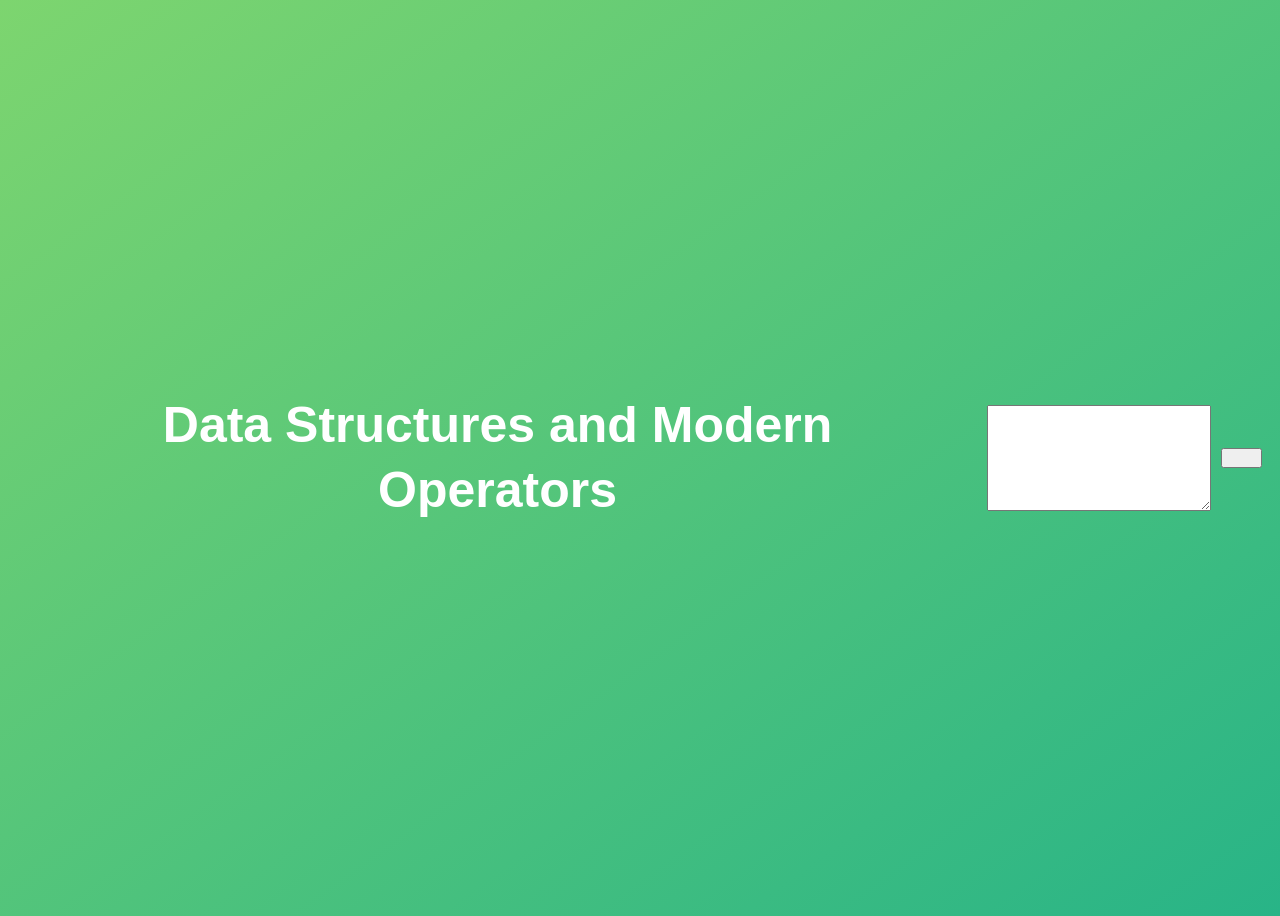
<file: ds-operators-strings/index.html>
<!DOCTYPE html>
<html lang="en">
  <head>
    <meta charset="UTF-8" />
    <meta name="viewport" content="width=device-width, initial-scale=1.0" />
    <meta http-equiv="X-UA-Compatible" content="ie=edge" />
    <title>Data Structures and Modern Operators</title>
    <style>
      body {
        height: 100vh;
        display: flex;
        align-items: center;
        background: linear-gradient(to top left, #28b487, #7dd56f);
      }
      h1 {
        font-family: sans-serif;
        font-size: 50px;
        line-height: 1.3;
        width: 100%;
        padding: 30px;
        text-align: center;
        color: white;
      }
      button {
        width: 50px;
        height: 20px;
        margin: 10px;
      }
      textarea {
        width: 300px;
        height: 100px;
      }
    </style>
  </head>
  <body>
    <h1>Data Structures and Modern Operators</h1>
    <script src="script.js"></script>
  </body>
</html>
</file>
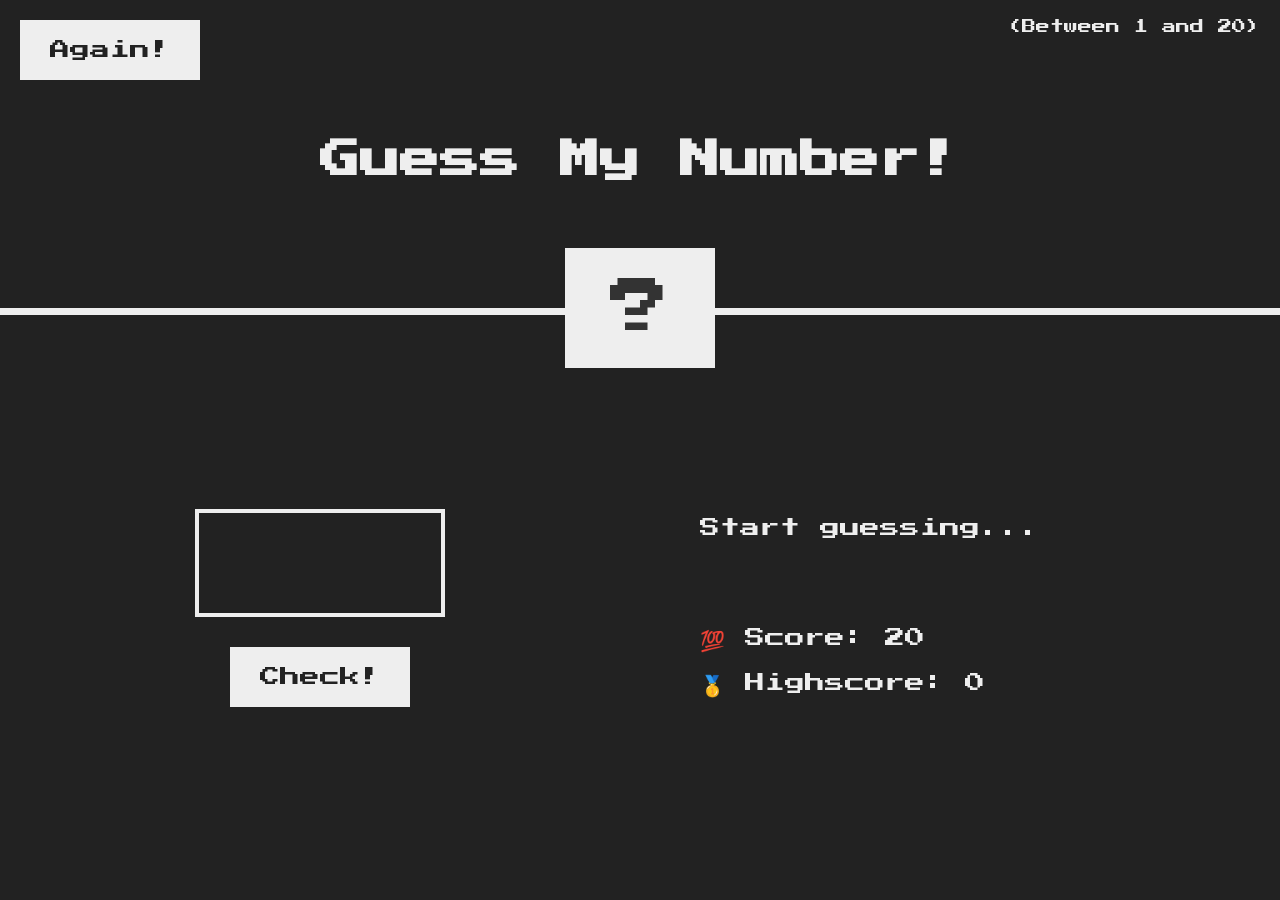
<file: guess-number/index.html>
<!DOCTYPE html>
<html lang="en">
  <head>
    <meta charset="UTF-8" />
    <meta name="viewport" content="width=device-width, initial-scale=1.0" />
    <meta http-equiv="X-UA-Compatible" content="ie=edge" />
    <link rel="stylesheet" href="style.css" />
    <title>Guess My Number!</title>
  </head>
  <body>
    <header>
      <h1>Guess My Number!</h1>
      <p class="between">(Between 1 and 20)</p>
      <button class="btn again">Again!</button>
      <div class="number">?</div>
    </header>
    <main>
      <section class="left">
        <input type="number" class="guess" />
        <button class="btn check">Check!</button>
      </section>
      <section class="right">
        <p class="message">Start guessing...</p>
        <p class="label-score">💯 Score: <span class="score">20</span></p>
        <p class="label-highscore">
          🥇 Highscore: <span class="highscore">0</span>
        </p>
      </section>
    </main>
    <script src="script.js"></script>
  </body>
</html>
</file>
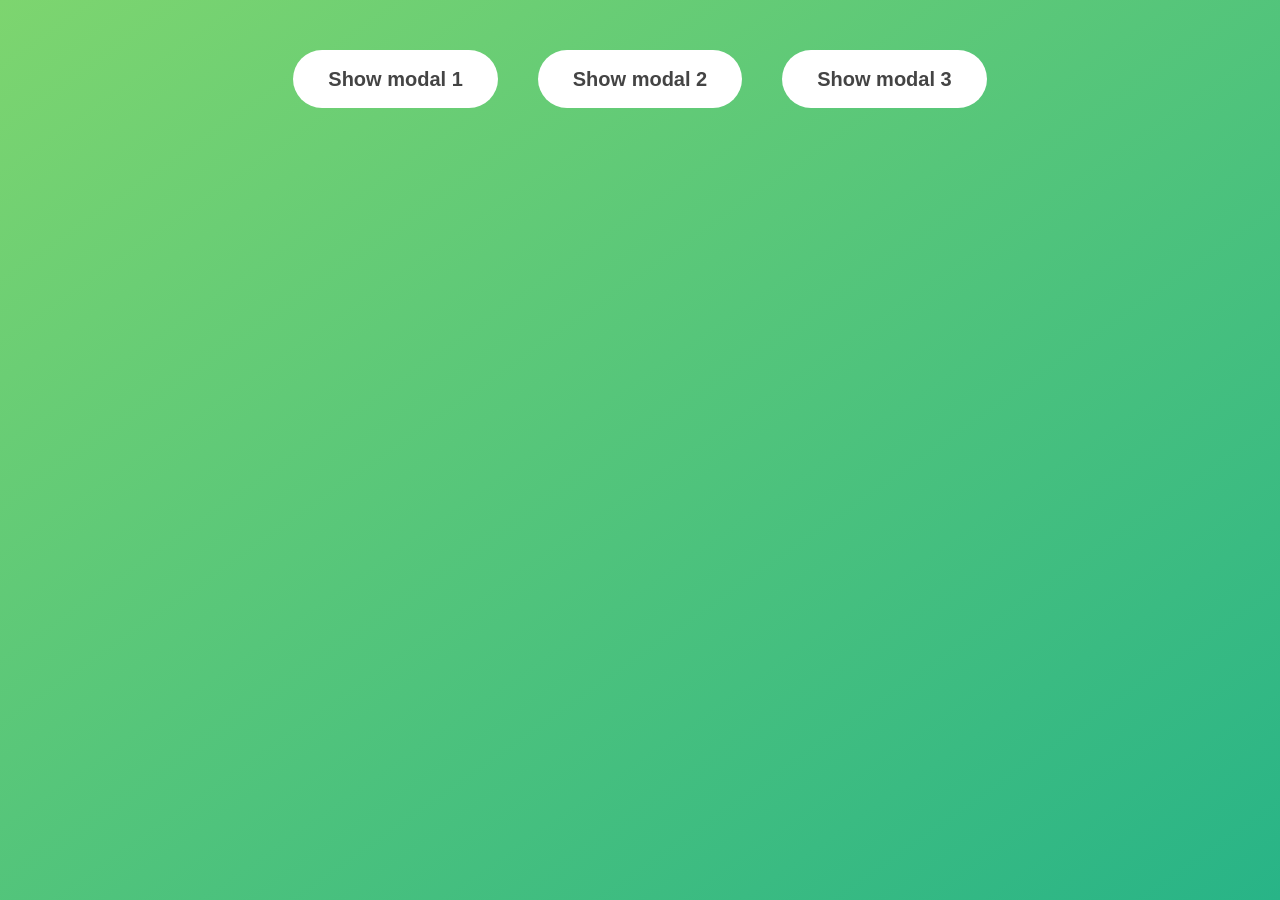
<file: modal/index.html>
<!DOCTYPE html>
<html lang="en">
  <head>
    <meta charset="UTF-8" />
    <meta name="viewport" content="width=device-width, initial-scale=1.0" />
    <meta http-equiv="X-UA-Compatible" content="ie=edge" />
    <link rel="stylesheet" href="style.css" />
    <title>Modal window</title>
  </head>
  <body>
    <button class="show-modal">Show modal 1</button>
    <button class="show-modal">Show modal 2</button>
    <button class="show-modal">Show modal 3</button>
    <div class="modal hidden">
      <button class="close-modal">&times;</button>
      <h1>I'm a modal window 😍</h1>
      <p>
        Lorem ipsum dolor sit amet, consectetur adipisicing elit, sed do eiusmod
        tempor incididunt ut labore et dolore magna aliqua. Ut enim ad minim
        veniam, quis nostrud exercitation ullamco laboris nisi ut aliquip ex ea
        commodo consequat. Duis aute irure dolor in reprehenderit in voluptate
        velit esse cillum dolore eu fugiat nulla pariatur. Excepteur sint
        occaecat cupidatat non proident, sunt in culpa qui officia deserunt
        mollit anim id est laborum.
      </p>
    </div>
    <div class="overlay hidden"></div>

    <script src="script.js"></script>
  </body>
</html>
</file>
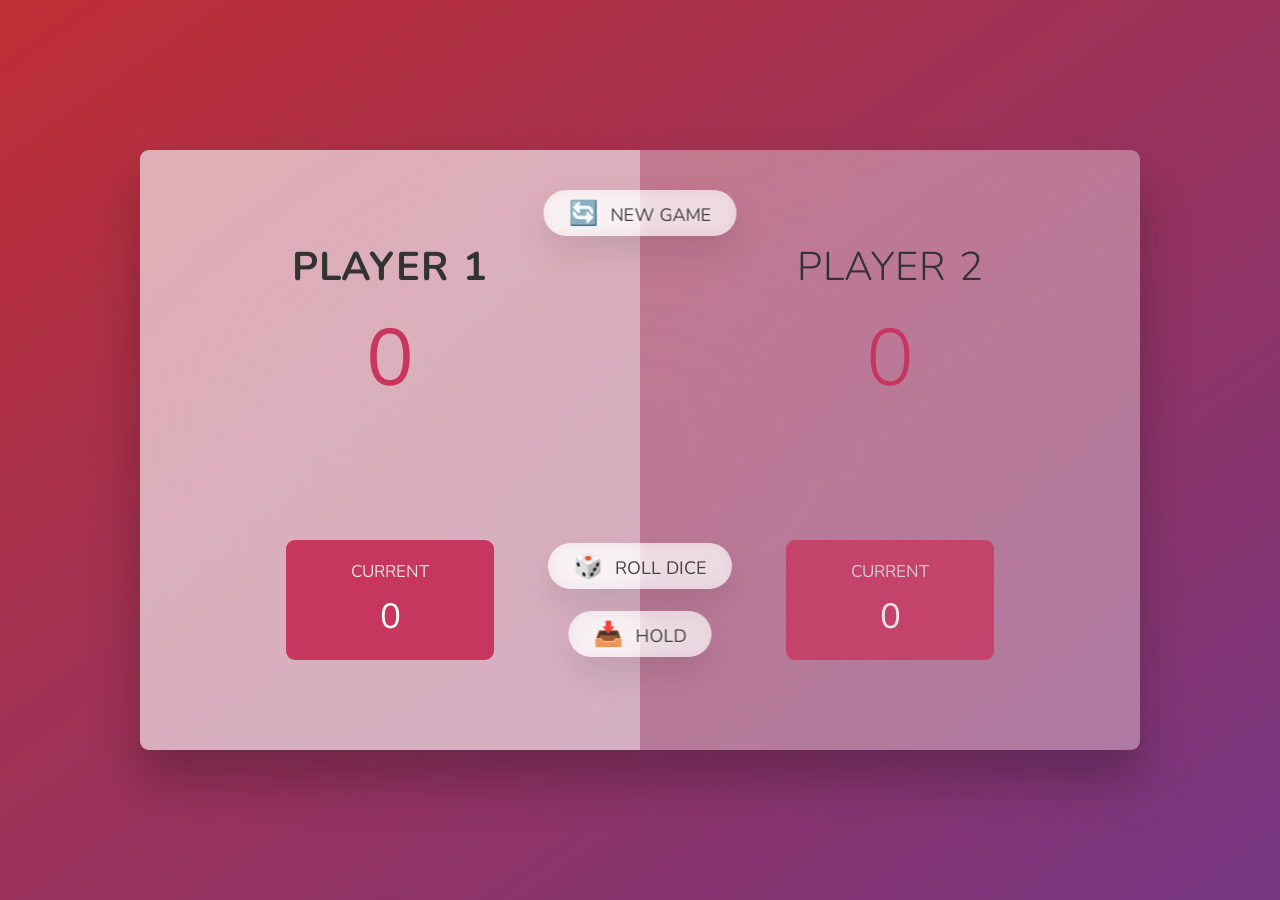
<file: pig-game/index.html>
<!DOCTYPE html>
<html lang="en">
  <head>
    <meta charset="UTF-8" />
    <meta name="viewport" content="width=device-width, initial-scale=1.0" />
    <meta http-equiv="X-UA-Compatible" content="ie=edge" />
    <link rel="stylesheet" href="style.css" />
    <title>Pig game</title>
  </head>
  <body>
    <main>
      <section class="player player--0 player--active">
        <h2 class="name" id="name--0">Player 1</h2>
        <p class="score" id="score--0">43</p>
        <div class="current">
          <p class="current-label">Current</p>
          <p class="current-score" id="current--0">0</p>
        </div>
      </section>
      <section class="player player--1">
        <h2 class="name" id="name--1">Player 2</h2>
        <p class="score" id="score--1">24</p>
        <div class="current">
          <p class="current-label">Current</p>
          <p class="current-score" id="current--1">0</p>
        </div>
      </section>
      <img src="dice-5.png" alt="Playing dice" class="dice" />
      <button class="btn btn--new">🔄 New game</button>
      <button class="btn btn--roll">🎲 Roll dice</button>
      <button class="btn btn--hold">📥 Hold</button>
    </main>
    <script src="script.js"></script>
  </body>
</html>
</file>
<file: guess-number/style.css>
@import url('https://fonts.googleapis.com/css?family=Press+Start+2P&display=swap');
* {
  margin: 0;
  padding: 0;
  box-sizing: inherit;
}
html {
  font-size: 62.5%;
  box-sizing: border-box;
}
body {
  font-family: 'Press Start 2P', sans-serif;
  color: #eee;
  background-color: #222;
  /* background-color: #60b347; */
}

/* LAYOUT */
header {
  position: relative;
  height: 35vh;
  border-bottom: 7px solid #eee;
}

main {
  height: 65vh;
  color: #eee;
  display: flex;
  align-items: center;
  justify-content: space-around;
}

.left {
  width: 52rem;
  display: flex;
  flex-direction: column;
  align-items: center;
}

.right {
  width: 52rem;
  font-size: 2rem;
}

/* ELEMENTS STYLE */
h1 {
  font-size: 4rem;
  text-align: center;
  position: absolute;
  width: 100%;
  top: 52%;
  left: 50%;
  transform: translate(-50%, -50%);
}

.number {
  background: #eee;
  color: #333;
  font-size: 6rem;
  width: 15rem;
  padding: 3rem 0rem;
  text-align: center;
  position: absolute;
  bottom: 0;
  left: 50%;
  transform: translate(-50%, 50%);
}

.between {
  font-size: 1.4rem;
  position: absolute;
  top: 2rem;
  right: 2rem;
}

.again {
  position: absolute;
  top: 2rem;
  left: 2rem;
}

.guess {
  background: none;
  border: 4px solid #eee;
  font-family: inherit;
  color: inherit;
  font-size: 5rem;
  padding: 2.5rem;
  width: 25rem;
  text-align: center;
  display: block;
  margin-bottom: 3rem;
}

.btn {
  border: none;
  background-color: #eee;
  color: #222;
  font-size: 2rem;
  font-family: inherit;
  padding: 2rem 3rem;
  cursor: pointer;
}

.btn:hover {
  background-color: #ccc;
}

.message {
  margin-bottom: 8rem;
  height: 3rem;
}

.label-score {
  margin-bottom: 2rem;
}
</file>
<file: modal/style.css>
* {
  margin: 0;
  padding: 0;
  box-sizing: inherit;
}

html {
  font-size: 62.5%;
  box-sizing: border-box;
}

body {
  font-family: sans-serif;
  color: #333;
  line-height: 1.5;
  height: 100vh;
  position: relative;
  display: flex;
  align-items: flex-start;
  justify-content: center;
  background: linear-gradient(to top left, #28b487, #7dd56f);
}

.show-modal {
  font-size: 2rem;
  font-weight: 600;
  padding: 1.75rem 3.5rem;
  margin: 5rem 2rem;
  border: none;
  background-color: #fff;
  color: #444;
  border-radius: 10rem;
  cursor: pointer;
}

.close-modal {
  position: absolute;
  top: 1.2rem;
  right: 2rem;
  font-size: 5rem;
  color: #333;
  cursor: pointer;
  border: none;
  background: none;
}

h1 {
  font-size: 2.5rem;
  margin-bottom: 2rem;
}

p {
  font-size: 1.8rem;
}

/* -------------------------- */
/* CLASSES TO MAKE MODAL WORK */
.hidden {
  display: none;
}

.modal {
  position: absolute;
  top: 50%;
  left: 50%;
  transform: translate(-50%, -50%);
  width: 70%;

  background-color: white;
  padding: 6rem;
  border-radius: 5px;
  box-shadow: 0 3rem 5rem rgba(0, 0, 0, 0.3);
  z-index: 10;
}

.overlay {
  position: absolute;
  top: 0;
  left: 0;
  width: 100%;
  height: 100%;
  background-color: rgba(0, 0, 0, 0.6);
  backdrop-filter: blur(3px);
  z-index: 5;
}
</file>
<file: pig-game/style.css>
@import url('https://fonts.googleapis.com/css2?family=Nunito&display=swap');

* {
  margin: 0;
  padding: 0;
  box-sizing: inherit;
}

html {
  font-size: 62.5%;
  box-sizing: border-box;
}

body {
  font-family: 'Nunito', sans-serif;
  font-weight: 400;
  height: 100vh;
  color: #333;
  background-image: linear-gradient(to top left, #753682 0%, #bf2e34 100%);
  display: flex;
  align-items: center;
  justify-content: center;
}

/* LAYOUT */
main {
  position: relative;
  width: 100rem;
  height: 60rem;
  background-color: rgba(255, 255, 255, 0.35);
  backdrop-filter: blur(200px);
  filter: blur();
  box-shadow: 0 3rem 5rem rgba(0, 0, 0, 0.25);
  border-radius: 9px;
  overflow: hidden;
  display: flex;
}

.player {
  flex: 50%;
  padding: 9rem;
  display: flex;
  flex-direction: column;
  align-items: center;
  transition: all 0.75s;
}

/* ELEMENTS */
.name {
  position: relative;
  font-size: 4rem;
  text-transform: uppercase;
  letter-spacing: 1px;
  word-spacing: 2px;
  font-weight: 300;
  margin-bottom: 1rem;
}

.score {
  font-size: 8rem;
  font-weight: 300;
  color: #c7365f;
  margin-bottom: auto;
}

.player--active {
  background-color: rgba(255, 255, 255, 0.4);
}
.player--active .name {
  font-weight: 700;
}
.player--active .score {
  font-weight: 400;
}

.player--active .current {
  opacity: 1;
}

.current {
  background-color: #c7365f;
  opacity: 0.8;
  border-radius: 9px;
  color: #fff;
  width: 65%;
  padding: 2rem;
  text-align: center;
  transition: all 0.75s;
}

.current-label {
  text-transform: uppercase;
  margin-bottom: 1rem;
  font-size: 1.7rem;
  color: #ddd;
}

.current-score {
  font-size: 3.5rem;
}

/* ABSOLUTE POSITIONED ELEMENTS */
.btn {
  position: absolute;
  left: 50%;
  transform: translateX(-50%);
  color: #444;
  background: none;
  border: none;
  font-family: inherit;
  font-size: 1.8rem;
  text-transform: uppercase;
  cursor: pointer;
  font-weight: 400;
  transition: all 0.2s;

  background-color: white;
  background-color: rgba(255, 255, 255, 0.6);
  backdrop-filter: blur(10px);

  padding: 0.7rem 2.5rem;
  border-radius: 50rem;
  box-shadow: 0 1.75rem 3.5rem rgba(0, 0, 0, 0.1);
}

.btn::first-letter {
  font-size: 2.4rem;
  display: inline-block;
  margin-right: 0.7rem;
}

.btn--new {
  top: 4rem;
}
.btn--roll {
  top: 39.3rem;
}
.btn--hold {
  top: 46.1rem;
}

.btn:active {
  transform: translate(-50%, 3px);
  box-shadow: 0 1rem 2rem rgba(0, 0, 0, 0.15);
}

.btn:focus {
  outline: none;
}

.dice {
  position: absolute;
  left: 50%;
  top: 16.5rem;
  transform: translateX(-50%);
  height: 10rem;
  box-shadow: 0 2rem 5rem rgba(0, 0, 0, 0.2);
}

.player--winner {
  background-color: #2f2f2f;
}

.player--winner .name {
  font-weight: 700;
  color: #c7365f;
}

.hidden {
  display: none;
}
</file>
